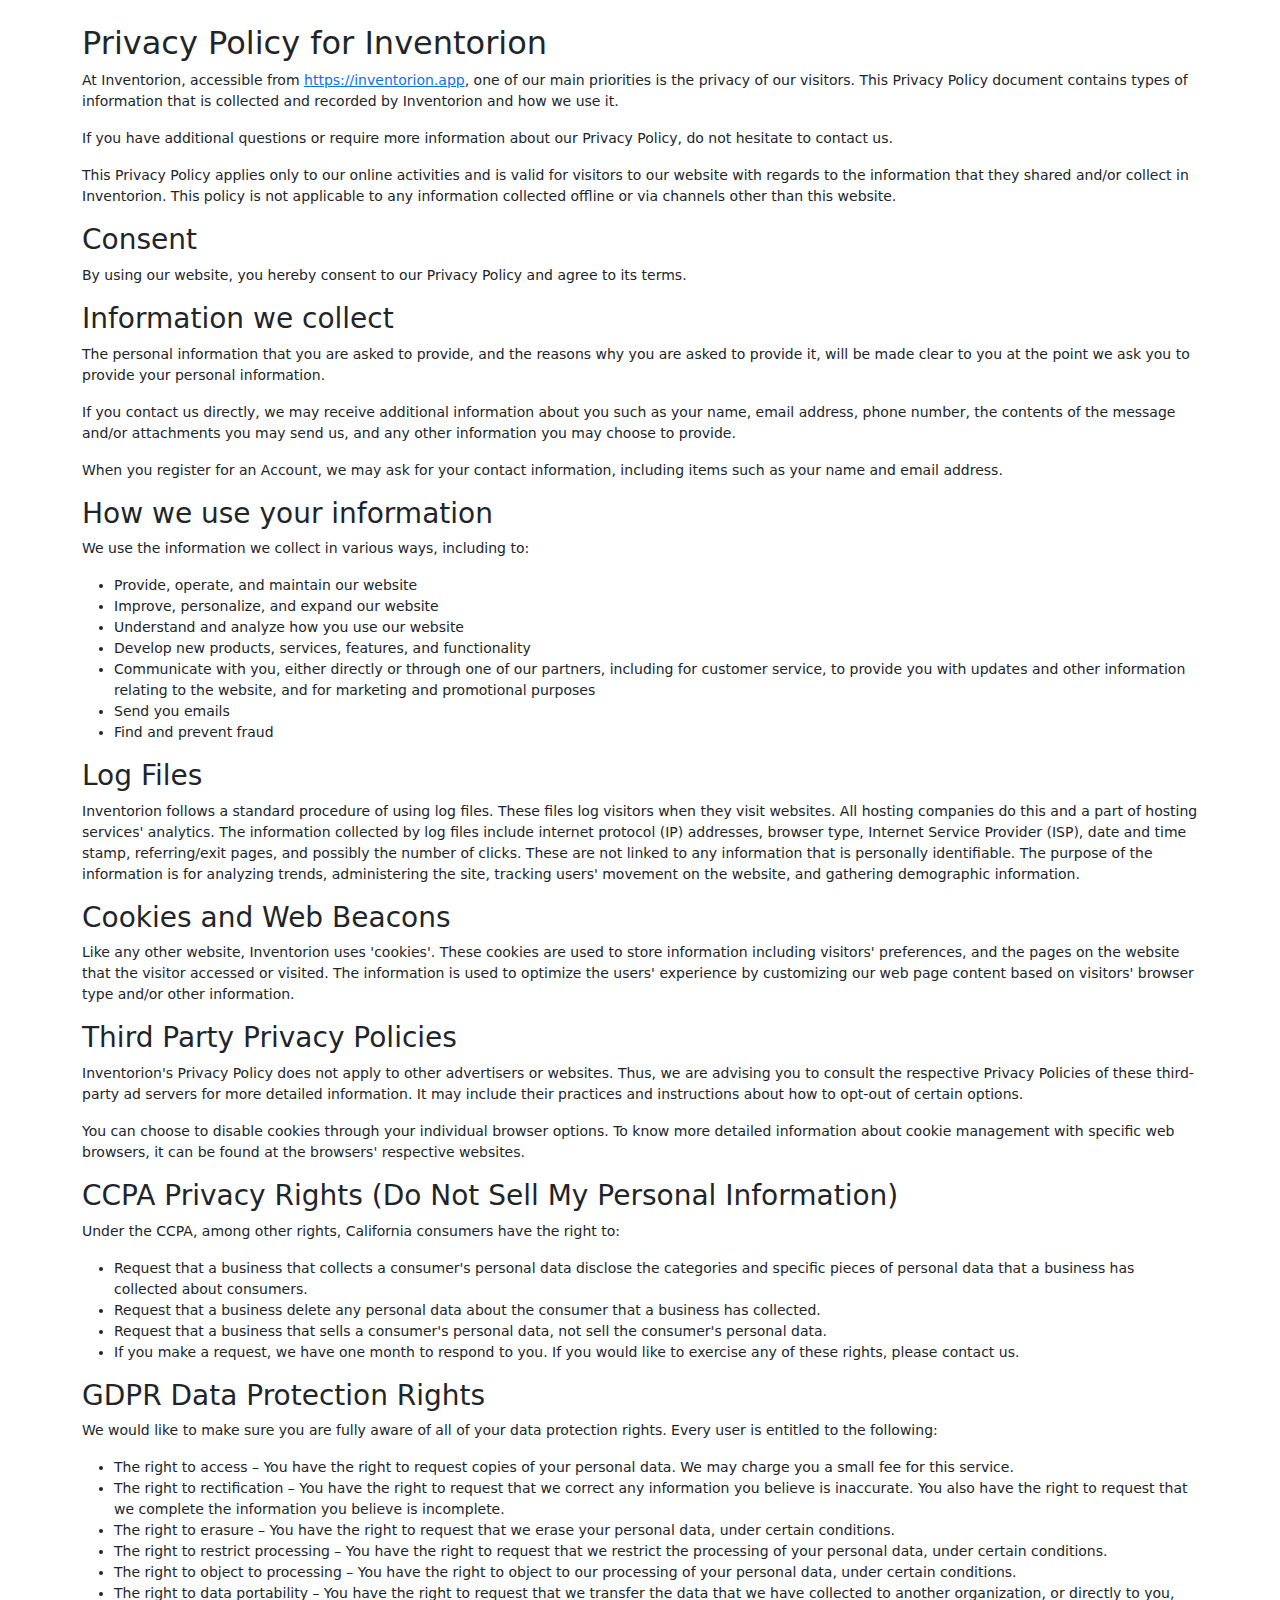
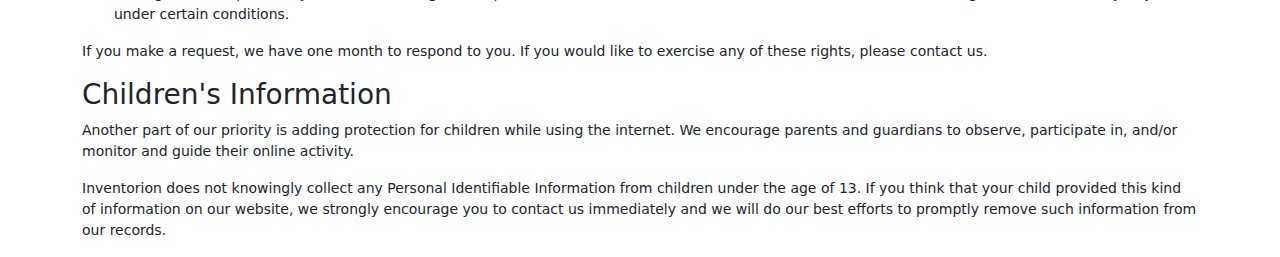
<file: privacy-policy.html>
<!doctype html>
<html lang="en" class="h-100">
<head>
	<meta charset="utf-8">
	<meta name="viewport" content="width=device-width, initial-scale=1">
	<meta name="description" content="">
	<meta name="author" content="Stephanie Cervi Design">
	<meta name="theme-color" content="#712cf9">
	
	<title>Privacy Policy || Inventorion</title>

	<!-- CSS -->
	<link href="/bootstrap/css/bootstrap.min.css" rel="stylesheet">
	<link href="/css/dashboard.css" rel="stylesheet">
	<link href="/css/style.css" rel="stylesheet">

	<!-- Favicons -->
	<link rel="apple-touch-icon" href="/assets/favicon/apple-touch-icon.png" sizes="180x180">
	<link rel="icon" href="/assets/favicon/favicon-32x32.png" sizes="32x32" type="image/png">
	<link rel="icon" href="/assets/favicon/favicon-16x16.png" sizes="16x16" type="image/png">
	<link rel="mask-icon" href="/assets/favicon/android-chrome-512x512-maskable.png" color="#ffffff">
	<link rel="icon" href="/assets/favicon/favicon.ico">
	<link rel="manifest" href="/manifest.json">
	
	<!-- Google tag (gtag.js) -->
	<script async src="https://www.googletagmanager.com/gtag/js?id=G-MTQ4LJKBZ9"></script>
	<script>
		window.dataLayer = window.dataLayer || [];
		function gtag(){dataLayer.push(arguments);}
		gtag('js', new Date());

		gtag('config', 'G-MTQ4LJKBZ9');
	</script>
	
<body class="d-flex flex-column h-100 dark-mode">

<header id="header"></header>

<!-- Begin page content -->
<main class="flex-shrink-0 pt-4">
	
	<div class="container">
		
		<h2>Privacy Policy for Inventorion</h2>

		<p>At Inventorion, accessible from <a href="https://inventorion.app">https://inventorion.app</a>, one of our main priorities is the privacy of our visitors. This Privacy Policy document contains types of information that is collected and recorded by Inventorion and how we use it.</p>

		<p>If you have additional questions or require more information about our Privacy Policy, do not hesitate to contact us.</p>

		<p>This Privacy Policy applies only to our online activities and is valid for visitors to our website with regards to the information that they shared and/or collect in Inventorion. This policy is not applicable to any information collected offline or via channels other than this website.</p>

		<h3>Consent</h3>

		<p>By using our website, you hereby consent to our Privacy Policy and agree to its terms.</p>

		<h3>Information we collect</h3>

		<p>The personal information that you are asked to provide, and the reasons why you are asked to provide it, will be made clear to you at the point we ask you to provide your personal information.</p>
		
		<p>If you contact us directly, we may receive additional information about you such as your name, email address, phone number, the contents of the message and/or attachments you may send us, and any other information you may choose to provide.</p>
		
		<p>When you register for an Account, we may ask for your contact information, including items such as your name and email address.</p>

		<h3>How we use your information</h3>

		<p>We use the information we collect in various ways, including to:</p>

		<ul>
			<li>Provide, operate, and maintain our website</li>
			<li>Improve, personalize, and expand our website</li>
			<li>Understand and analyze how you use our website</li>
			<li>Develop new products, services, features, and functionality</li>
			<li>Communicate with you, either directly or through one of our partners, including for customer service, to provide you with updates and other information relating to the website, and for marketing and promotional purposes</li>
			<li>Send you emails</li>
			<li>Find and prevent fraud</li>
		</ul>

		<h3>Log Files</h3>

		<p>Inventorion follows a standard procedure of using log files. These files log visitors when they visit websites. All hosting companies do this and a part of hosting services' analytics. The information collected by log files include internet protocol (IP) addresses, browser type, Internet Service Provider (ISP), date and time stamp, referring/exit pages, and possibly the number of clicks. These are not linked to any information that is personally identifiable. The purpose of the information is for analyzing trends, administering the site, tracking users' movement on the website, and gathering demographic information.</p>

		<h3>Cookies and Web Beacons</h3>

		<p>Like any other website, Inventorion uses 'cookies'. These cookies are used to store information including visitors' preferences, and the pages on the website that the visitor accessed or visited. The information is used to optimize the users' experience by customizing our web page content based on visitors' browser type and/or other information.</p>

		<h3>Third Party Privacy Policies</h3>

		<p>Inventorion's Privacy Policy does not apply to other advertisers or websites. Thus, we are advising you to consult the respective Privacy Policies of these third-party ad servers for more detailed information. It may include their practices and instructions about how to opt-out of certain options. </p>

		<p>You can choose to disable cookies through your individual browser options. To know more detailed information about cookie management with specific web browsers, it can be found at the browsers' respective websites.</p>

		<h3>CCPA Privacy Rights (Do Not Sell My Personal Information)</h3>

		<p>Under the CCPA, among other rights, California consumers have the right to:</p>
		
		<ul>
			<li>Request that a business that collects a consumer's personal data disclose the categories and specific pieces of personal data that a business has collected about consumers.</li>
			<li>Request that a business delete any personal data about the consumer that a business has collected.</li>
			<li>Request that a business that sells a consumer's personal data, not sell the consumer's personal data.</li>
			<li>If you make a request, we have one month to respond to you. If you would like to exercise any of these rights, please contact us.</li>
		</ul>

		<h3>GDPR Data Protection Rights</h3>

		<p>We would like to make sure you are fully aware of all of your data protection rights. Every user is entitled to the following:</p>
		
		<ul>
			<li>The right to access – You have the right to request copies of your personal data. We may charge you a small fee for this service.</li>
			<li>The right to rectification – You have the right to request that we correct any information you believe is inaccurate. You also have the right to request that we complete the information you believe is incomplete.</li>
			<li>The right to erasure – You have the right to request that we erase your personal data, under certain conditions.</li>
			<li>The right to restrict processing – You have the right to request that we restrict the processing of your personal data, under certain conditions.</li>
			<li>The right to object to processing – You have the right to object to our processing of your personal data, under certain conditions.</li>
			<li>The right to data portability – You have the right to request that we transfer the data that we have collected to another organization, or directly to you, under certain conditions.</li>
		</ul>
			
		<p>If you make a request, we have one month to respond to you. If you would like to exercise any of these rights, please contact us.</p>

		<h3>Children's Information</h3>

		<p>Another part of our priority is adding protection for children while using the internet. We encourage parents and guardians to observe, participate in, and/or monitor and guide their online activity.</p>

		<p>Inventorion does not knowingly collect any Personal Identifiable Information from children under the age of 13. If you think that your child provided this kind of information on our website, we strongly encourage you to contact us immediately and we will do our best efforts to promptly remove such information from our records.</p>
		
	</div>
	
</main>

<script src="./bootstrap/js/bootstrap.bundle.min.js"></script>

</body>
</html>
</file>
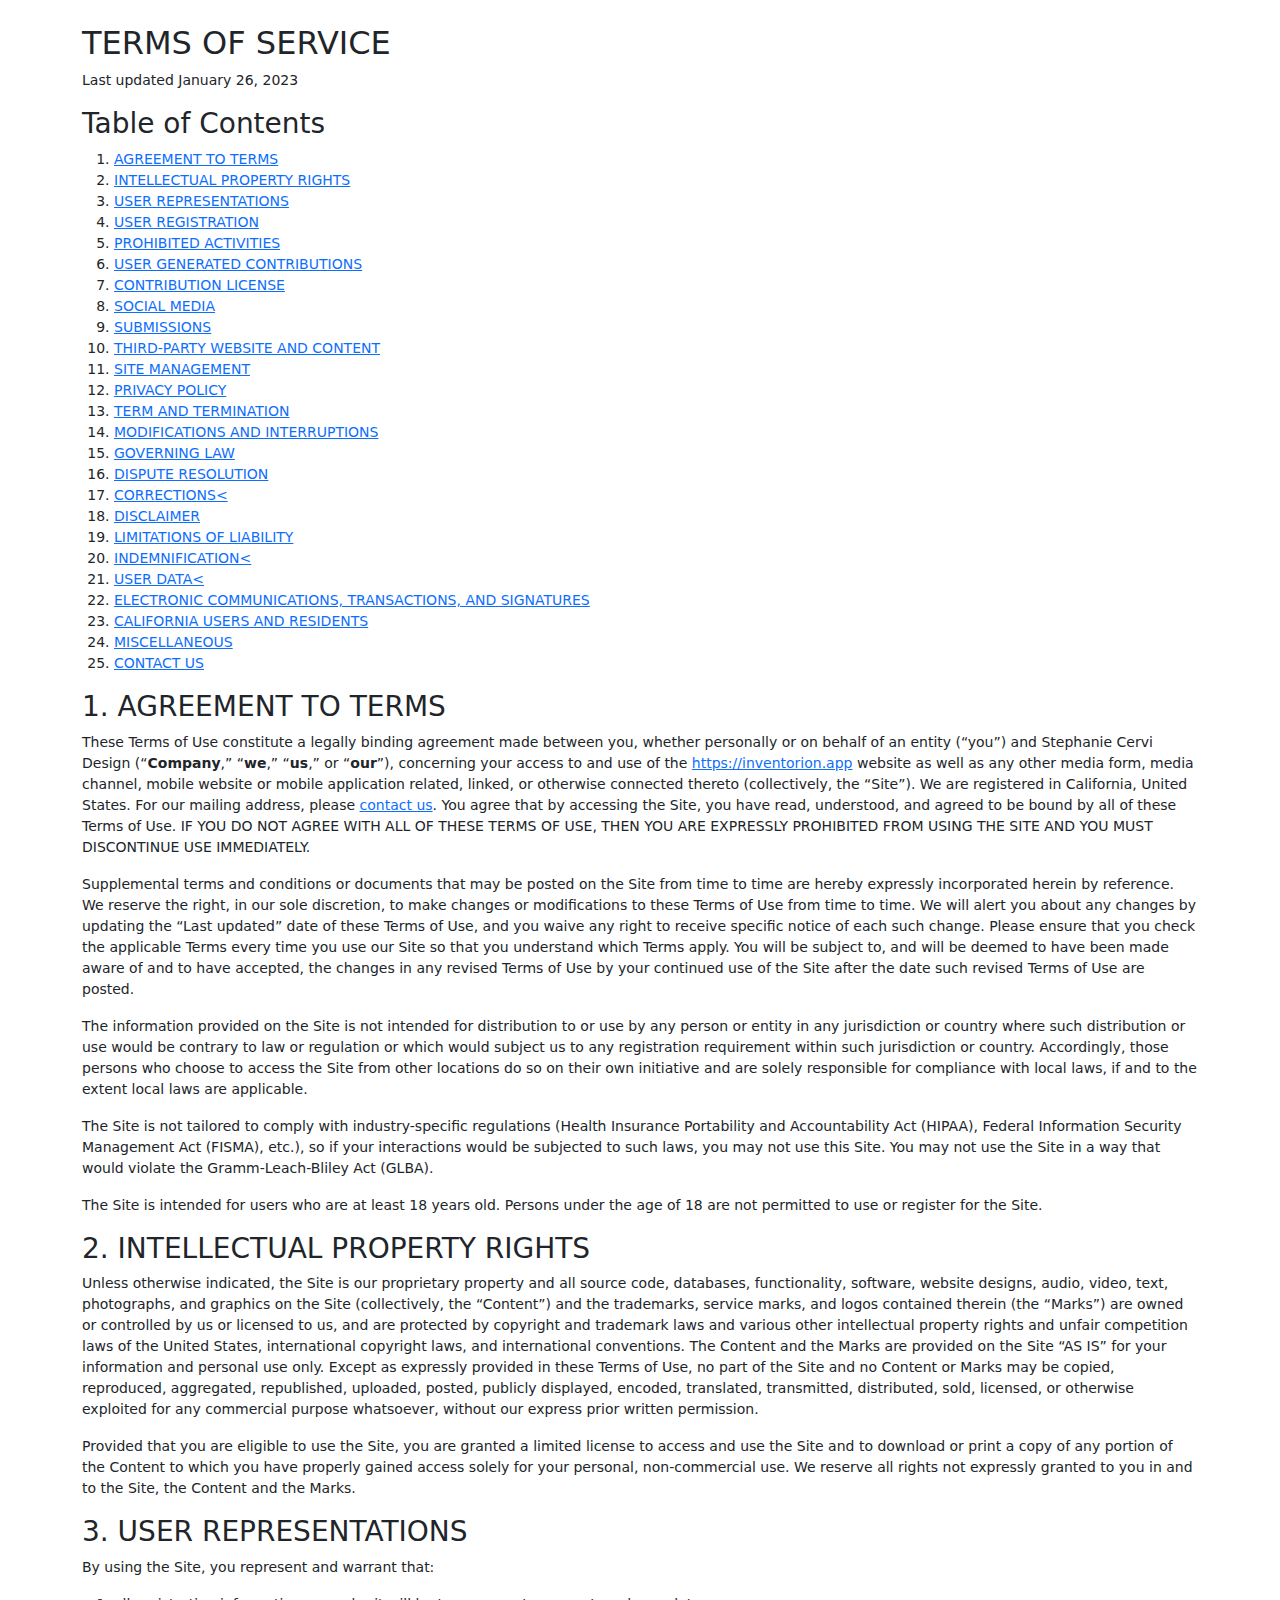
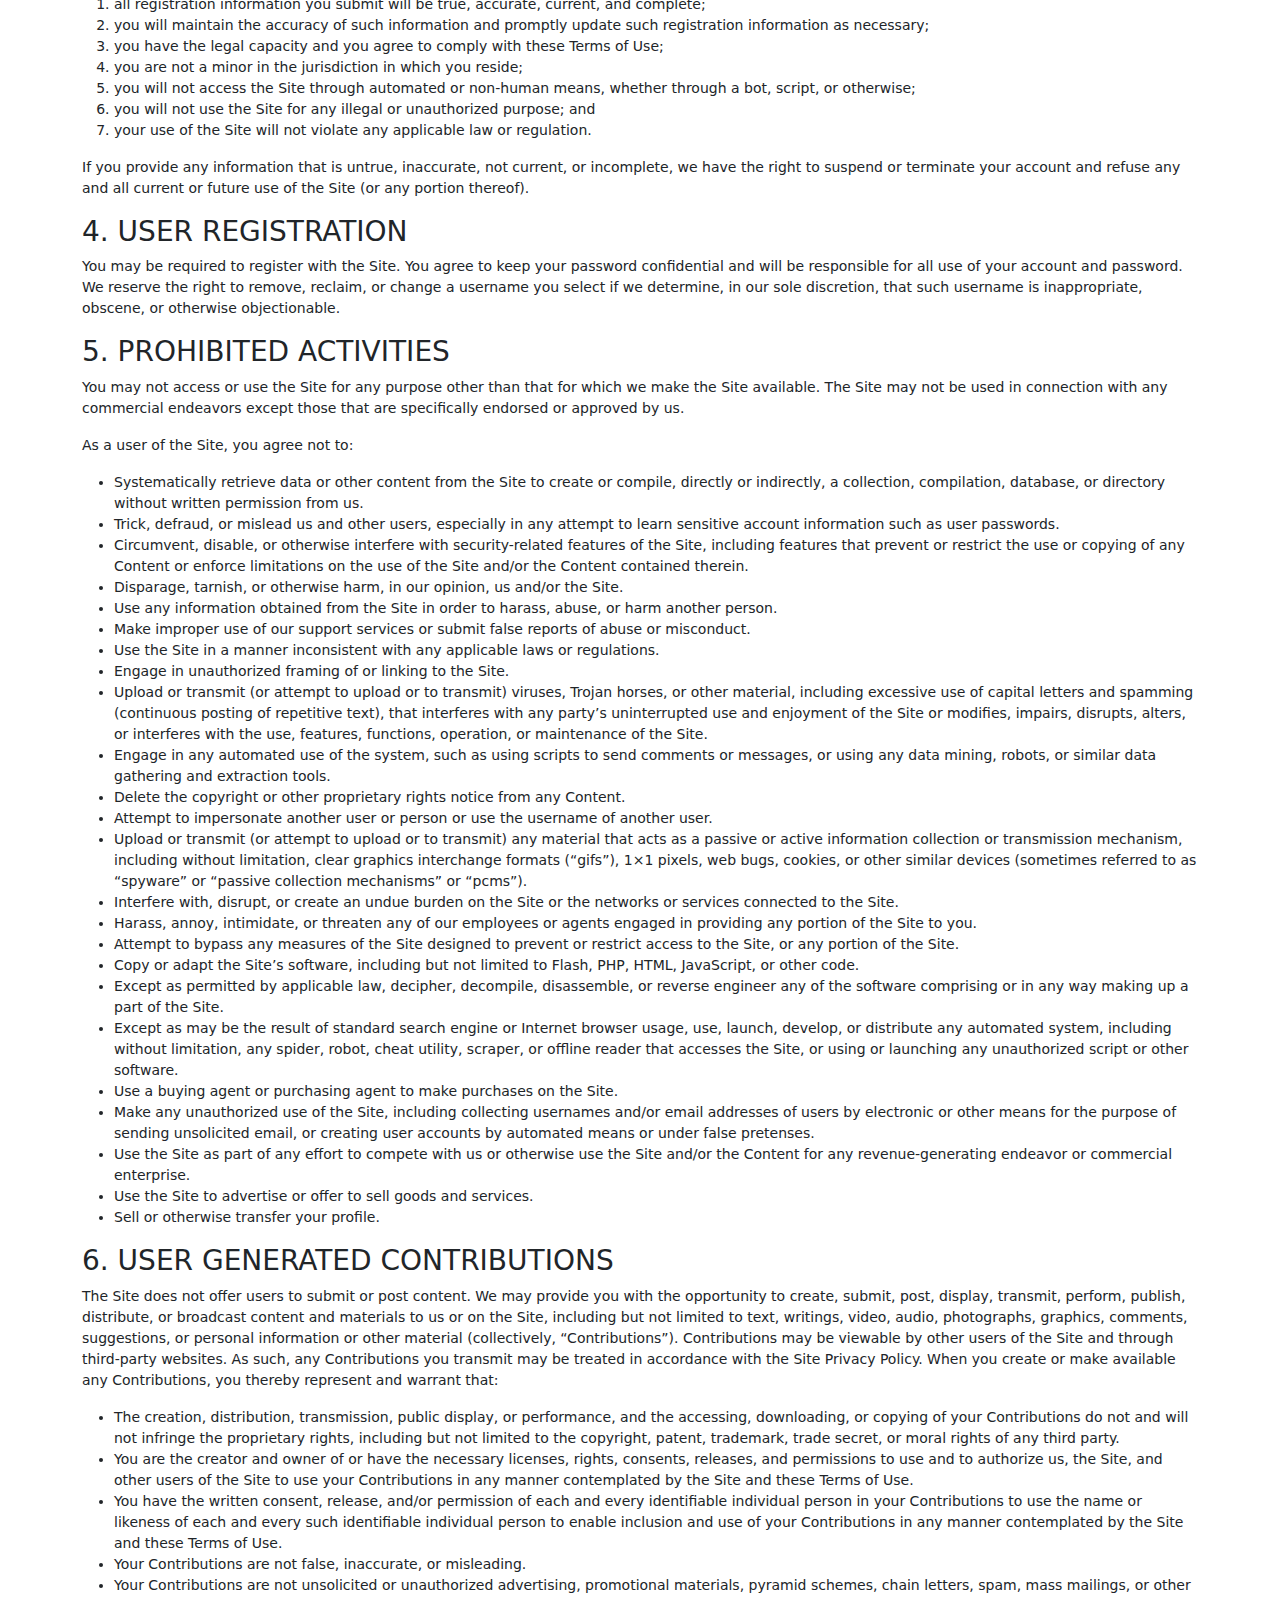
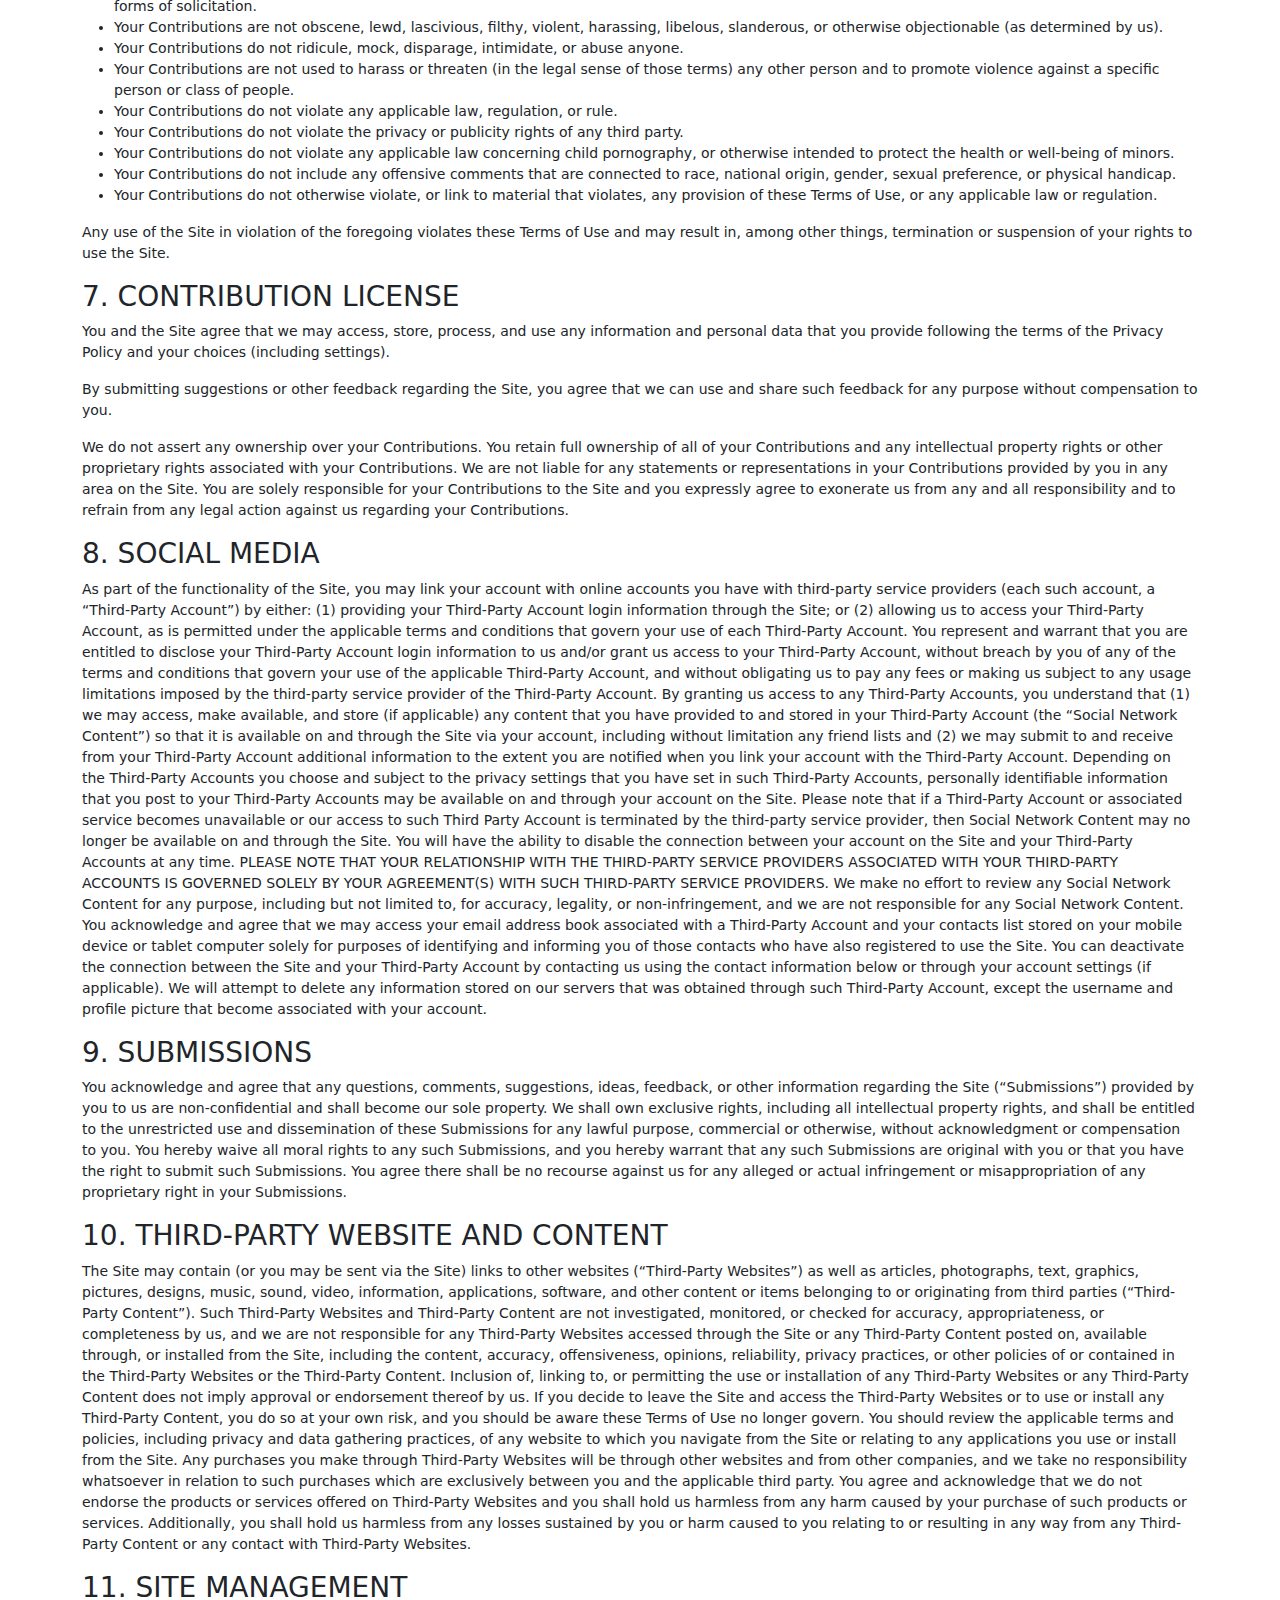
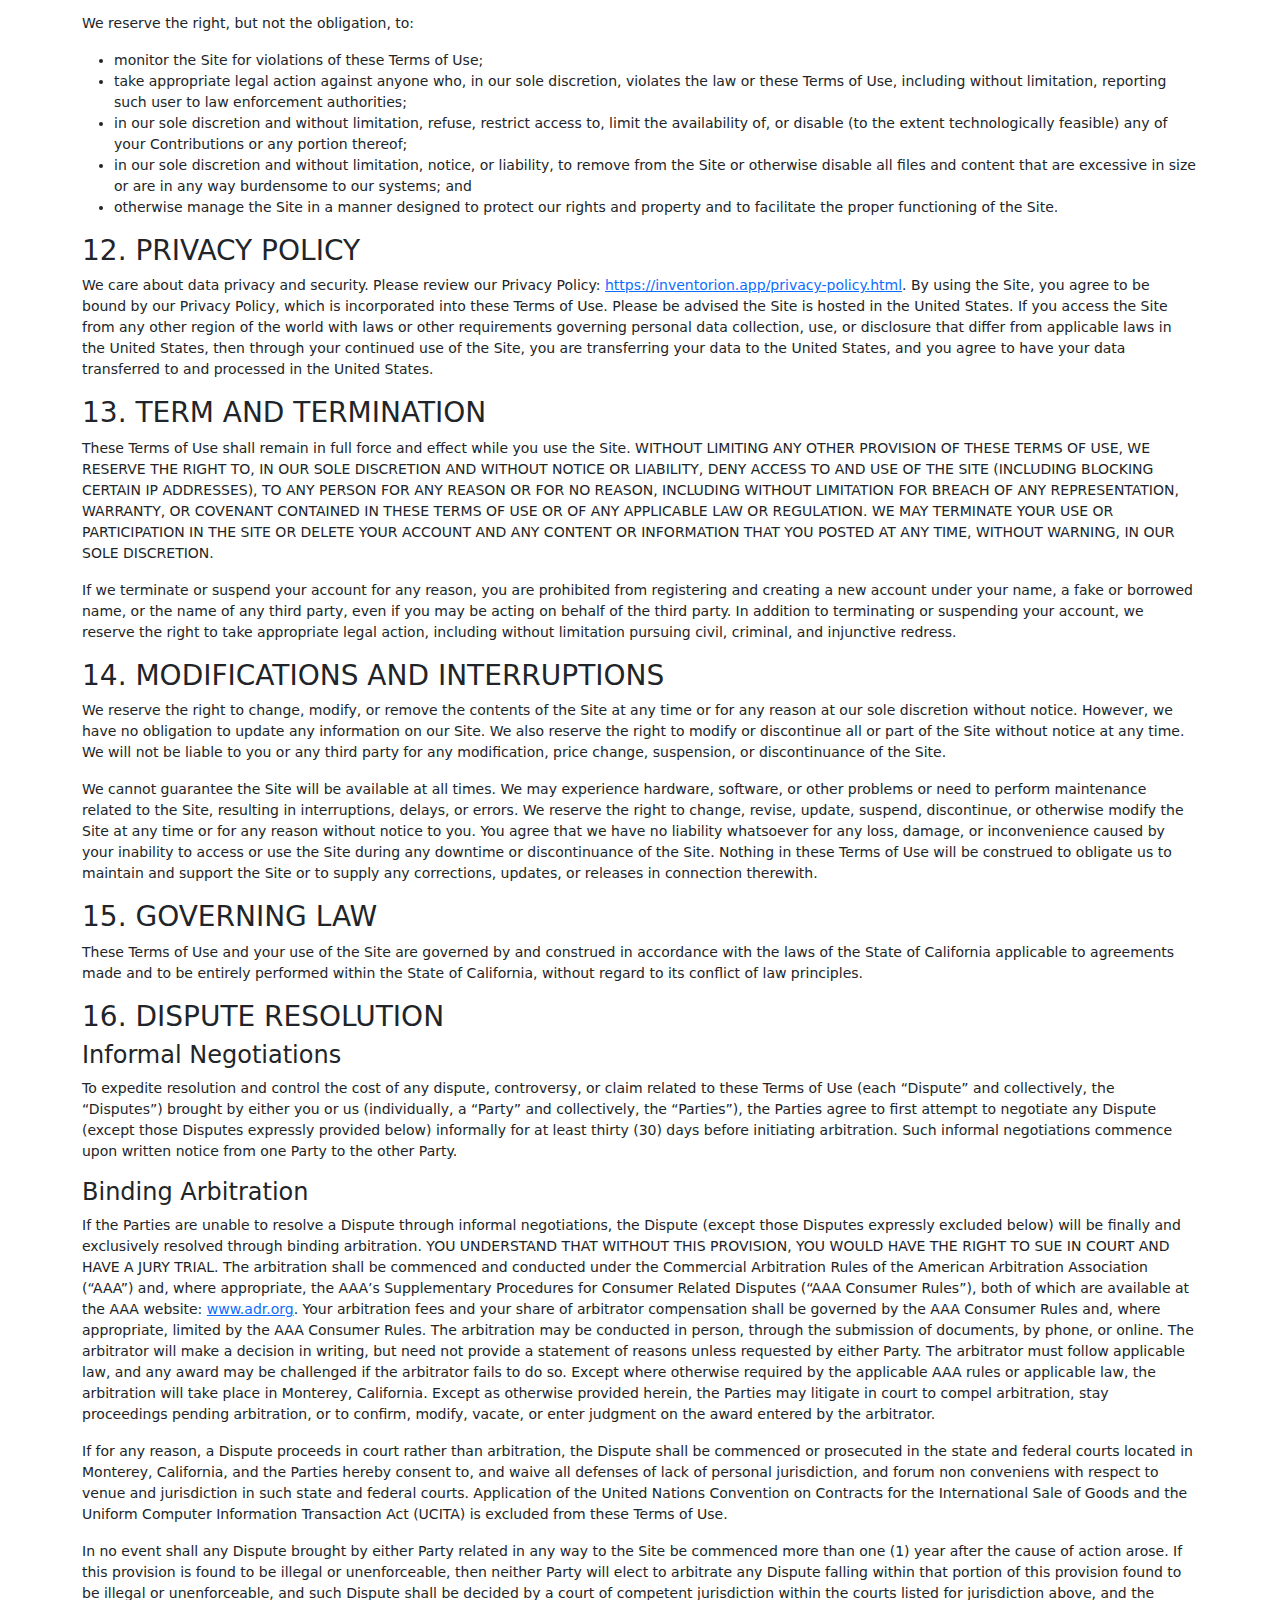
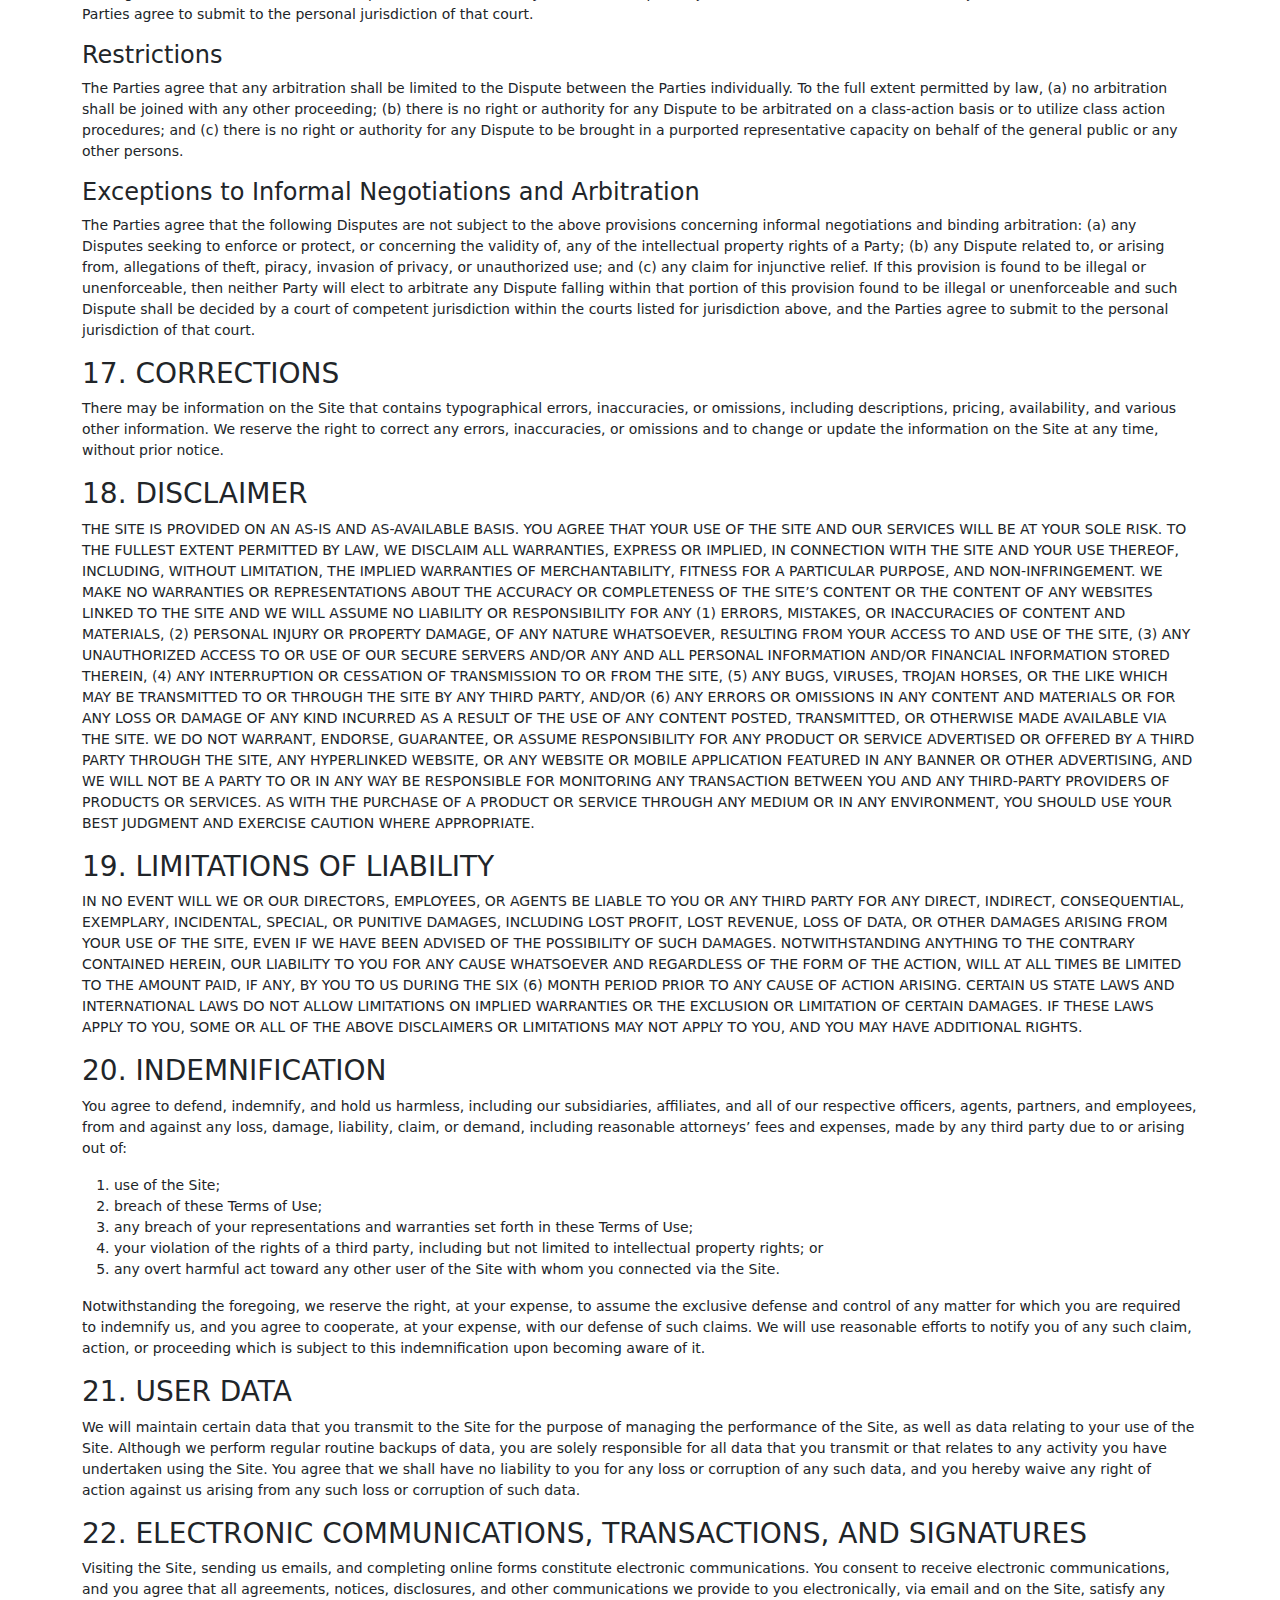
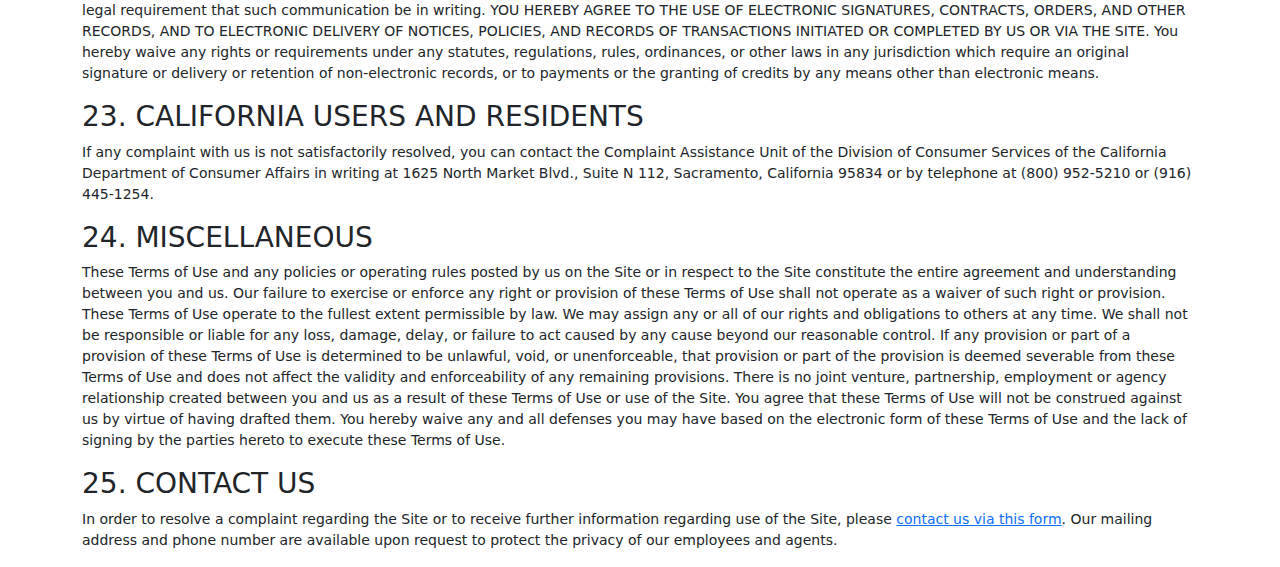
<file: terms-of-service.html>
<!doctype html>
<html lang="en" class="h-100">
<head>
	<meta charset="utf-8">
	<meta name="viewport" content="width=device-width, initial-scale=1">
	<meta name="description" content="">
	<meta name="author" content="Stephanie Cervi Design">
	<meta name="theme-color" content="#712cf9">
	
	<title>Terms of Service || Inventorion</title>

	<!-- CSS -->
	<link href="/bootstrap/css/bootstrap.min.css" rel="stylesheet">
	<link href="/css/dashboard.css" rel="stylesheet">
	<link href="/css/style.css" rel="stylesheet">

	<!-- Favicons -->
	<link rel="apple-touch-icon" href="/assets/favicon/apple-touch-icon.png" sizes="180x180">
	<link rel="icon" href="/assets/favicon/favicon-32x32.png" sizes="32x32" type="image/png">
	<link rel="icon" href="/assets/favicon/favicon-16x16.png" sizes="16x16" type="image/png">
	<link rel="mask-icon" href="/assets/favicon/android-chrome-512x512-maskable.png" color="#ffffff">
	<link rel="icon" href="/assets/favicon/favicon.ico">
	<link rel="manifest" href="/manifest.json">
	
	<!-- Google tag (gtag.js) -->
	<script async src="https://www.googletagmanager.com/gtag/js?id=G-MTQ4LJKBZ9"></script>
	<script>
		window.dataLayer = window.dataLayer || [];
		function gtag(){dataLayer.push(arguments);}
		gtag('js', new Date());

		gtag('config', 'G-MTQ4LJKBZ9');
	</script>
</head>
	
<body class="d-flex flex-column h-100">

<!-- Begin page content -->
<main class="flex-shrink-0 pt-4">
	
	<div class="container">

		<h2>TERMS OF SERVICE</h2>
		<p>Last updated January 26, 2023</p>

		<h3>Table of Contents</h3>

		<ol>
			<li><a href="#agreement">AGREEMENT TO TERMS</a></li>
			<li><a href="#ip">INTELLECTUAL PROPERTY RIGHTS</a></li>
			<li><a href="#userreps">USER REPRESENTATIONS</a></li>
			<li><a href="#userreg">USER REGISTRATION</a></li>
			<li><a href="#prohibited">PROHIBITED ACTIVITIES</a></li>
			<li><a href="#ugc">USER GENERATED CONTRIBUTIONS</a></li>
			<li><a href="#license">CONTRIBUTION LICENSE</a></li>
			<li><a href="#socialmedia">SOCIAL MEDIA</a></li>
			<li><a href="#submissions">SUBMISSIONS</a></li>
			<li><a href="#thirdparty">THIRD-PARTY WEBSITE AND CONTENT</a></li>
			<li><a href="#sitemanage">SITE MANAGEMENT</a></li>
			<li><a href="#privacypolicy1">PRIVACY POLICY</a></li>
			<li><a href="#terms">TERM AND TERMINATION</a></li>
			<li><a href="#modifications">MODIFICATIONS AND INTERRUPTIONS</a></li>
			<li><a href="#law">GOVERNING LAW</a></li>
			<li><a href="#disputes">DISPUTE RESOLUTION</a></li>
			<li><a href="#corrections">CORRECTIONS<</a></li>
			<li><a href="#disclaimer">DISCLAIMER</a></li>
			<li><a href="#liability">LIMITATIONS OF LIABILITY</a></li>
			<li><a href="#indemnification">INDEMNIFICATION<</a></li>
			<li><a href="#userdata">USER DATA<</a></li>
			<li><a href="#electronic">ELECTRONIC COMMUNICATIONS, TRANSACTIONS, AND SIGNATURES</a></li>
			<li><a href="#california">CALIFORNIA USERS AND RESIDENTS</a></li>
			<li><a href="#misc">MISCELLANEOUS</a></li>
			<li><a href="#contact">CONTACT US</a></li>
		</ol>

		<h3 id="agreement">1. AGREEMENT TO TERMS</h3>

		<p>These Terms of Use constitute a legally binding agreement made between you, whether personally or on behalf of an entity (&ldquo;you&rdquo;) and Stephanie Cervi Design (&ldquo;<strong>Company</strong>,&rdquo; &ldquo;<strong>we</strong>,&rdquo; &ldquo;<strong>us</strong>,&rdquo; or &ldquo;<strong>our</strong>&rdquo;), concerning your access to and use of the <a href="https://inventorion.app">https://inventorion.app</a> website as well as any other media form, media channel, mobile website or mobile application related, linked, or otherwise connected thereto (collectively, the &ldquo;Site&rdquo;). We are registered in California, United States. For our mailing address, please <a href="https://docs.google.com/forms/d/e/1FAIpQLSfOABKODd0MfbwgeY50aU9bJjPPdPBilUibSKzIqYo72zcH6g/viewform?usp=sf_link">contact us</a>. You agree that by accessing the Site, you have read, understood, and agreed to be bound by all of these Terms of Use. IF YOU DO NOT AGREE WITH ALL OF THESE TERMS OF USE, THEN YOU ARE EXPRESSLY PROHIBITED FROM USING THE SITE AND YOU MUST DISCONTINUE USE IMMEDIATELY.</p>

		<p>Supplemental terms and conditions or documents that may be posted on the Site from time to time are hereby expressly incorporated herein by reference. We reserve the right, in our sole discretion, to make changes or modifications to these Terms of Use from time to time. We will alert you about any changes by updating the &ldquo;Last updated&rdquo; date of these Terms of Use, and you waive any right to receive specific notice of each such change. Please ensure that you check the applicable Terms every time you use our Site so that you understand which Terms apply. You will be subject to, and will be deemed to have been made aware of and to have accepted, the changes in any revised Terms of Use by your continued use of the Site after the date such revised Terms of Use are posted.</p>

		<p>The information provided on the Site is not intended for distribution to or use by any person or entity in any jurisdiction or country where such distribution or use would be contrary to law or regulation or which would subject us to any registration requirement within such jurisdiction or country. Accordingly, those persons who choose to access the Site from other locations do so on their own initiative and are solely responsible for compliance with local laws, if and to the extent local laws are applicable.</p>

		<p>The Site is not tailored to comply with industry-specific regulations (Health Insurance Portability and Accountability Act (HIPAA), Federal Information Security Management Act (FISMA), etc.), so if your interactions would be subjected to such laws, you may not use this Site. You may not use the Site in a way that would violate the Gramm-Leach-Bliley Act (GLBA).</p>

		<p>The Site is intended for users who are at least 18 years old. Persons under the age of 18 are not permitted to use or register for the Site.</p>

		<h3 id="ip">2. INTELLECTUAL PROPERTY RIGHTS</h3>

		<p>Unless otherwise indicated, the Site is our proprietary property and all source code, databases, functionality, software, website designs, audio, video, text, photographs, and graphics on the Site (collectively, the &ldquo;Content&rdquo;) and the trademarks, service marks, and logos contained therein (the &ldquo;Marks&rdquo;) are owned or controlled by us or licensed to us, and are protected by copyright and trademark laws and various other intellectual property rights and unfair competition laws of the United States, international copyright laws, and international conventions. The Content and the Marks are provided on the Site &ldquo;AS IS&rdquo; for your information and personal use only. Except as expressly provided in these Terms of Use, no part of the Site and no Content or Marks may be copied, reproduced, aggregated, republished, uploaded, posted, publicly displayed, encoded, translated, transmitted, distributed, sold, licensed, or otherwise exploited for any commercial purpose whatsoever, without our express prior written permission.</p>

		<p>Provided that you are eligible to use the Site, you are granted a limited license to access and use the Site and to download or print a copy of any portion of the Content to which you have properly gained access solely for your personal, non-commercial use. We reserve all rights not expressly granted to you in and to the Site, the Content and the Marks.</p>

		<h3 id="userreps">3. USER REPRESENTATIONS</h3>

		<p>By using the Site, you represent and warrant that:</p>
		<ol>
			<li>all registration information you submit will be true, accurate, current, and complete;</li>
			<li>you will maintain the accuracy of such information and promptly update such registration information as necessary;</li>
			<li>you have the legal capacity and you agree to comply with these Terms of Use;</li>
			<li>you are not a minor in the jurisdiction in which you reside;</li>
			<li>you will not access the Site through automated or non-human means, whether through a bot, script, or otherwise;</li>
			<li>you will not use the Site for any illegal or unauthorized purpose; and</li>
			<li>your use of the Site will not violate any applicable law or regulation.</li>
		</ol>

		<p>If you provide any information that is untrue, inaccurate, not current, or incomplete, we have the right to suspend or terminate your account and refuse any and all current or future use of the Site (or any portion thereof).</p>

		<h3 id="userreg">4. USER REGISTRATION</h3>

		<p>You may be required to register with the Site. You agree to keep your password confidential and will be responsible for all use of your account and password. We reserve the right to remove, reclaim, or change a username you select if we determine, in our sole discretion, that such username is inappropriate, obscene, or otherwise objectionable.</p>

		<h3 id="prohibited">5. PROHIBITED ACTIVITIES</h3>

		<p>You may not access or use the Site for any purpose other than that for which we make the Site available. The Site may not be used in connection with any commercial endeavors except those that are specifically endorsed or approved by us.</p>

		<p>As a user of the Site, you agree not to:</p>

		<ul>
			<li>Systematically retrieve data or other content from the Site to create or compile, directly or indirectly, a collection, compilation, database, or directory without written permission from us.</li>
			<li>Trick, defraud, or mislead us and other users, especially in any attempt to learn sensitive account information such as user passwords.</li>
			<li>Circumvent, disable, or otherwise interfere with security-related features of the Site, including features that prevent or restrict the use or copying of any Content or enforce limitations on the use of the Site and/or the Content contained therein.</li>
			<li>Disparage, tarnish, or otherwise harm, in our opinion, us and/or the Site.</li>
			<li>Use any information obtained from the Site in order to harass, abuse, or harm another person.</li>
			<li>Make improper use of our support services or submit false reports of abuse or misconduct.</li>
			<li>Use the Site in a manner inconsistent with any applicable laws or regulations.</li>
			<li>Engage in unauthorized framing of or linking to the Site.</li>
			<li>Upload or transmit (or attempt to upload or to transmit) viruses, Trojan horses, or other material, including excessive use of capital letters and spamming (continuous posting of repetitive text), that interferes with any party&rsquo;s uninterrupted use and enjoyment of the Site or modifies, impairs, disrupts, alters, or interferes with the use, features, functions, operation, or maintenance of the Site.</li>
			<li>Engage in any automated use of the system, such as using scripts to send comments or messages, or using any data mining, robots, or similar data gathering and extraction tools.</li>
			<li>Delete the copyright or other proprietary rights notice from any Content.</li>
			<li>Attempt to impersonate another user or person or use the username of another user.</li>
			<li>Upload or transmit (or attempt to upload or to transmit) any material that acts as a passive or active information collection or transmission mechanism, including without limitation, clear graphics interchange formats (&ldquo;gifs&rdquo;), 1×1 pixels, web bugs, cookies, or other similar devices (sometimes referred to as &ldquo;spyware&rdquo; or &ldquo;passive collection mechanisms&rdquo; or &ldquo;pcms&rdquo;).</li>
			<li>Interfere with, disrupt, or create an undue burden on the Site or the networks or services connected to the Site.</li>
			<li>Harass, annoy, intimidate, or threaten any of our employees or agents engaged in providing any portion of the Site to you.</li>
			<li>Attempt to bypass any measures of the Site designed to prevent or restrict access to the Site, or any portion of the Site.</li>
			<li>Copy or adapt the Site&rsquo;s software, including but not limited to Flash, PHP, HTML, JavaScript, or other code.</li>
			<li>Except as permitted by applicable law, decipher, decompile, disassemble, or reverse engineer any of the software comprising or in any way making up a part of the Site.</li>
			<li>Except as may be the result of standard search engine or Internet browser usage, use, launch, develop, or distribute any automated system, including without limitation, any spider, robot, cheat utility, scraper, or offline reader that accesses the Site, or using or launching any unauthorized script or other software.</li>
			<li>Use a buying agent or purchasing agent to make purchases on the Site.</li>
			<li>Make any unauthorized use of the Site, including collecting usernames and/or email addresses of users by electronic or other means for the purpose of sending unsolicited email, or creating user accounts by automated means or under false pretenses.</li>
			<li>Use the Site as part of any effort to compete with us or otherwise use the Site and/or the Content for any revenue-generating endeavor or commercial enterprise.</li>
			<li>Use the Site to advertise or offer to sell goods and services.</li>
			<li>Sell or otherwise transfer your profile.</li>
		</ul>

		<h3 id="ugc">6. USER GENERATED CONTRIBUTIONS</h3>

		<p>The Site does not offer users to submit or post content. We may provide you with the opportunity to create, submit, post, display, transmit, perform, publish, distribute, or broadcast content and materials to us or on the Site, including but not limited to text, writings, video, audio, photographs, graphics, comments, suggestions, or personal information or other material (collectively, &ldquo;Contributions&rdquo;). Contributions may be viewable by other users of the Site and through third-party websites. As such, any Contributions you transmit may be treated in accordance with the Site Privacy Policy. When you create or make available any Contributions, you thereby represent and warrant that:</p>

		<ul>
			<li>The creation, distribution, transmission, public display, or performance, and the accessing, downloading, or copying of your Contributions do not and will not infringe the proprietary rights, including but not limited to the copyright, patent, trademark, trade secret, or moral rights of any third party.</li>
			<li>You are the creator and owner of or have the necessary licenses, rights, consents, releases, and permissions to use and to authorize us, the Site, and other users of the Site to use your Contributions in any manner contemplated by the Site and these Terms of Use.</li>
			<li>You have the written consent, release, and/or permission of each and every identifiable individual person in your Contributions to use the name or likeness of each and every such identifiable individual person to enable inclusion and use of your Contributions in any manner contemplated by the Site and these Terms of Use.</li>
			<li>Your Contributions are not false, inaccurate, or misleading.</li>
			<li>Your Contributions are not unsolicited or unauthorized advertising, promotional materials, pyramid schemes, chain letters, spam, mass mailings, or other forms of solicitation.</li>
			<li>Your Contributions are not obscene, lewd, lascivious, filthy, violent, harassing, libelous, slanderous, or otherwise objectionable (as determined by us).</li>
			<li>Your Contributions do not ridicule, mock, disparage, intimidate, or abuse anyone.</li>
			<li>Your Contributions are not used to harass or threaten (in the legal sense of those terms) any other person and to promote violence against a specific person or class of people.</li>
			<li>Your Contributions do not violate any applicable law, regulation, or rule.</li>
			<li>Your Contributions do not violate the privacy or publicity rights of any third party.</li>
			<li>Your Contributions do not violate any applicable law concerning child pornography, or otherwise intended to protect the health or well-being of minors.</li>
			<li>Your Contributions do not include any offensive comments that are connected to race, national origin, gender, sexual preference, or physical handicap.</li>
			<li>Your Contributions do not otherwise violate, or link to material that violates, any provision of these Terms of Use, or any applicable law or regulation.</li>
		</ul>

		<p>Any use of the Site in violation of the foregoing violates these Terms of Use and may result in, among other things, termination or suspension of your rights to use the Site.</p>

		<h3 id="license">7. CONTRIBUTION LICENSE</h3>

		<p>You and the Site agree that we may access, store, process, and use any information and personal data that you provide following the terms of the Privacy Policy and your choices (including settings).</p>

		<p>By submitting suggestions or other feedback regarding the Site, you agree that we can use and share such feedback for any purpose without compensation to you.</p>

		<p>We do not assert any ownership over your Contributions. You retain full ownership of all of your Contributions and any intellectual property rights or other proprietary rights associated with your Contributions. We are not liable for any statements or representations in your Contributions provided by you in any area on the Site. You are solely responsible for your Contributions to the Site and you expressly agree to exonerate us from any and all responsibility and to refrain from any legal action against us regarding your Contributions.</p>

		<h3 id="socialmedia">8. SOCIAL MEDIA</h3>

		<p>As part of the functionality of the Site, you may link your account with online accounts you have with third-party service providers (each such account, a &ldquo;Third-Party Account&rdquo;) by either: (1) providing your Third-Party Account login information through the Site; or (2) allowing us to access your Third-Party Account, as is permitted under the applicable terms and conditions that govern your use of each Third-Party Account. You represent and warrant that you are entitled to disclose your Third-Party Account login information to us and/or grant us access to your Third-Party Account, without breach by you of any of the terms and conditions that govern your use of the applicable Third-Party Account, and without obligating us to pay any fees or making us subject to any usage limitations imposed by the third-party service provider of the Third-Party Account. By granting us access to any Third-Party Accounts, you understand that (1) we may access, make available, and store (if applicable) any content that you have provided to and stored in your Third-Party Account (the &ldquo;Social Network Content&rdquo;) so that it is available on and through the Site via your account, including without limitation any friend lists and (2) we may submit to and receive from your Third-Party Account additional information to the extent you are notified when you link your account with the Third-Party Account. Depending on the Third-Party Accounts you choose and subject to the privacy settings that you have set in such Third-Party Accounts, personally identifiable information that you post to your Third-Party Accounts may be available on and through your account on the Site. Please note that if a Third-Party Account or associated service becomes unavailable or our access to such Third Party Account is terminated by the third-party service provider, then Social Network Content may no longer be available on and through the Site. You will have the ability to disable the connection between your account on the Site and your Third-Party Accounts at any time. PLEASE NOTE THAT YOUR RELATIONSHIP WITH THE THIRD-PARTY SERVICE PROVIDERS ASSOCIATED WITH YOUR THIRD-PARTY ACCOUNTS IS GOVERNED SOLELY BY YOUR AGREEMENT(S) WITH SUCH THIRD-PARTY SERVICE PROVIDERS. We make no effort to review any Social Network Content for any purpose, including but not limited to, for accuracy, legality, or non-infringement, and we are not responsible for any Social Network Content. You acknowledge and agree that we may access your email address book associated with a Third-Party Account and your contacts list stored on your mobile device or tablet computer solely for purposes of identifying and informing you of those contacts who have also registered to use the Site. You can deactivate the connection between the Site and your Third-Party Account by contacting us using the contact information below or through your account settings (if applicable). We will attempt to delete any information stored on our servers that was obtained through such Third-Party Account, except the username and profile picture that become associated with your account.</p>

		<h3 id="submissions">9. SUBMISSIONS</h3>

		<p>You acknowledge and agree that any questions, comments, suggestions, ideas, feedback, or other information regarding the Site (&ldquo;Submissions&rdquo;) provided by you to us are non-confidential and shall become our sole property. We shall own exclusive rights, including all intellectual property rights, and shall be entitled to the unrestricted use and dissemination of these Submissions for any lawful purpose, commercial or otherwise, without acknowledgment or compensation to you. You hereby waive all moral rights to any such Submissions, and you hereby warrant that any such Submissions are original with you or that you have the right to submit such Submissions. You agree there shall be no recourse against us for any alleged or actual infringement or misappropriation of any proprietary right in your Submissions.</p>

		<h3 id="thirdparty">10. THIRD-PARTY WEBSITE AND CONTENT</h3>

		<p>The Site may contain (or you may be sent via the Site) links to other websites (&ldquo;Third-Party Websites&rdquo;) as well as articles, photographs, text, graphics, pictures, designs, music, sound, video, information, applications, software, and other content or items belonging to or originating from third parties (&ldquo;Third-Party Content&rdquo;). Such Third-Party Websites and Third-Party Content are not investigated, monitored, or checked for accuracy, appropriateness, or completeness by us, and we are not responsible for any Third-Party Websites accessed through the Site or any Third-Party Content posted on, available through, or installed from the Site, including the content, accuracy, offensiveness, opinions, reliability, privacy practices, or other policies of or contained in the Third-Party Websites or the Third-Party Content. Inclusion of, linking to, or permitting the use or installation of any Third-Party Websites or any Third-Party Content does not imply approval or endorsement thereof by us. If you decide to leave the Site and access the Third-Party Websites or to use or install any Third-Party Content, you do so at your own risk, and you should be aware these Terms of Use no longer govern. You should review the applicable terms and policies, including privacy and data gathering practices, of any website to which you navigate from the Site or relating to any applications you use or install from the Site. Any purchases you make through Third-Party Websites will be through other websites and from other companies, and we take no responsibility whatsoever in relation to such purchases which are exclusively between you and the applicable third party. You agree and acknowledge that we do not endorse the products or services offered on Third-Party Websites and you shall hold us harmless from any harm caused by your purchase of such products or services. Additionally, you shall hold us harmless from any losses sustained by you or harm caused to you relating to or resulting in any way from any Third-Party Content or any contact with Third-Party Websites.</p>

		<h3 id="sitemanage">11. SITE MANAGEMENT</h3>

		<p>We reserve the right, but not the obligation, to:</p>

		<ul>
			<li>monitor the Site for violations of these Terms of Use;</li>
			<li>take appropriate legal action against anyone who, in our sole discretion, violates the law or these Terms of Use, including without limitation, reporting such user to law enforcement authorities;</li>
			<li>in our sole discretion and without limitation, refuse, restrict access to, limit the availability of, or disable (to the extent technologically feasible) any of your Contributions or any portion thereof;</li>
			<li>in our sole discretion and without limitation, notice, or liability, to remove from the Site or otherwise disable all files and content that are excessive in size or are in any way burdensome to our systems; and</li>
			<li>otherwise manage the Site in a manner designed to protect our rights and property and to facilitate the proper functioning of the Site.</li>
		</ul>

		<h3 id="privacypolicy1">12. PRIVACY POLICY</h3>

		<p>We care about data privacy and security. Please review our Privacy Policy: <a href="/privacy-policy.html">https://inventorion.app/privacy-policy.html</a>. By using the Site, you agree to be bound by our Privacy Policy, which is incorporated into these Terms of Use. Please be advised the Site is hosted in the United States. If you access the Site from any other region of the world with laws or other requirements governing personal data collection, use, or disclosure that differ from applicable laws in the United States, then through your continued use of the Site, you are transferring your data to the United States, and you agree to have your data transferred to and processed in the United States.</p>

		<h3 id="terms">13. TERM AND TERMINATION</h3>

		<p>These Terms of Use shall remain in full force and effect while you use the Site. WITHOUT LIMITING ANY OTHER PROVISION OF THESE TERMS OF USE, WE RESERVE THE RIGHT TO, IN OUR SOLE DISCRETION AND WITHOUT NOTICE OR LIABILITY, DENY ACCESS TO AND USE OF THE SITE (INCLUDING BLOCKING CERTAIN IP ADDRESSES), TO ANY PERSON FOR ANY REASON OR FOR NO REASON, INCLUDING WITHOUT LIMITATION FOR BREACH OF ANY REPRESENTATION, WARRANTY, OR COVENANT CONTAINED IN THESE TERMS OF USE OR OF ANY APPLICABLE LAW OR REGULATION. WE MAY TERMINATE YOUR USE OR PARTICIPATION IN THE SITE OR DELETE YOUR ACCOUNT AND ANY CONTENT OR INFORMATION THAT YOU POSTED AT ANY TIME, WITHOUT WARNING, IN OUR SOLE DISCRETION.</p>

		<p>If we terminate or suspend your account for any reason, you are prohibited from registering and creating a new account under your name, a fake or borrowed name, or the name of any third party, even if you may be acting on behalf of the third party. In addition to terminating or suspending your account, we reserve the right to take appropriate legal action, including without limitation pursuing civil, criminal, and injunctive redress.</p>

		<h3 id="modifications">14. MODIFICATIONS AND INTERRUPTIONS</h3>

		<p>We reserve the right to change, modify, or remove the contents of the Site at any time or for any reason at our sole discretion without notice. However, we have no obligation to update any information on our Site. We also reserve the right to modify or discontinue all or part of the Site without notice at any time. We will not be liable to you or any third party for any modification, price change, suspension, or discontinuance of the Site.</p>

		<p>We cannot guarantee the Site will be available at all times. We may experience hardware, software, or other problems or need to perform maintenance related to the Site, resulting in interruptions, delays, or errors. We reserve the right to change, revise, update, suspend, discontinue, or otherwise modify the Site at any time or for any reason without notice to you. You agree that we have no liability whatsoever for any loss, damage, or inconvenience caused by your inability to access or use the Site during any downtime or discontinuance of the Site. Nothing in these Terms of Use will be construed to obligate us to maintain and support the Site or to supply any corrections, updates, or releases in connection therewith.</p>

		<h3 id="law">15. GOVERNING LAW</h3>

		<p>These Terms of Use and your use of the Site are governed by and construed in accordance with the laws of the State of California applicable to agreements made and to be entirely performed within the State of California, without regard to its conflict of law principles.</p>

		<h3 id="disputes">16. DISPUTE RESOLUTION</h3>

		<h4>Informal Negotiations</h4>

		<p>To expedite resolution and control the cost of any dispute, controversy, or claim related to these Terms of Use (each &ldquo;Dispute&rdquo; and collectively, the &ldquo;Disputes&rdquo;) brought by either you or us (individually, a &ldquo;Party&rdquo; and collectively, the &ldquo;Parties&rdquo;), the Parties agree to first attempt to negotiate any Dispute (except those Disputes expressly provided below) informally for at least thirty (30) days before initiating arbitration. Such informal negotiations commence upon written notice from one Party to the other Party.</p>

		<h4>Binding Arbitration</h4>

		<p>If the Parties are unable to resolve a Dispute through informal negotiations, the Dispute (except those Disputes expressly excluded below) will be finally and exclusively resolved through binding arbitration. YOU UNDERSTAND THAT WITHOUT THIS PROVISION, YOU WOULD HAVE THE RIGHT TO SUE IN COURT AND HAVE A JURY TRIAL. The arbitration shall be commenced and conducted under the Commercial Arbitration Rules of the American Arbitration Association (&ldquo;AAA&rdquo;) and, where appropriate, the AAA&rsquo;s Supplementary Procedures for Consumer Related Disputes (&ldquo;AAA Consumer Rules&rdquo;), both of which are available at the AAA website: <a href="https://www.adr.org" rel="noopener noreferrer" target="_blank">www.adr.org</a>. Your arbitration fees and your share of arbitrator compensation shall be governed by the AAA Consumer Rules and, where appropriate, limited by the AAA Consumer Rules. The arbitration may be conducted in person, through the submission of documents, by phone, or online. The arbitrator will make a decision in writing, but need not provide a statement of reasons unless requested by either Party. The arbitrator must follow applicable law, and any award may be challenged if the arbitrator fails to do so. Except where otherwise required by the applicable AAA rules or applicable law, the arbitration will take place in Monterey, California. Except as otherwise provided herein, the Parties may litigate in court to compel arbitration, stay proceedings pending arbitration, or to confirm, modify, vacate, or enter judgment on the award entered by the arbitrator.</p>

		<p>If for any reason, a Dispute proceeds in court rather than arbitration, the Dispute shall be commenced or prosecuted in the state and federal courts located in Monterey, California, and the Parties hereby consent to, and waive all defenses of lack of personal jurisdiction, and forum non conveniens with respect to venue and jurisdiction in such state and federal courts. Application of the United Nations Convention on Contracts for the International Sale of Goods and the Uniform Computer Information Transaction Act (UCITA) is excluded from these Terms of Use.</p>

		<p>In no event shall any Dispute brought by either Party related in any way to the Site be commenced more than one (1) year after the cause of action arose. If this provision is found to be illegal or unenforceable, then neither Party will elect to arbitrate any Dispute falling within that portion of this provision found to be illegal or unenforceable, and such Dispute shall be decided by a court of competent jurisdiction within the courts listed for jurisdiction above, and the Parties agree to submit to the personal jurisdiction of that court.</p>

		<h4>Restrictions</h4>

		<p>The Parties agree that any arbitration shall be limited to the Dispute between the Parties individually. To the full extent permitted by law, (a) no arbitration shall be joined with any other proceeding; (b) there is no right or authority for any Dispute to be arbitrated on a class-action basis or to utilize class action procedures; and (c) there is no right or authority for any Dispute to be brought in a purported representative capacity on behalf of the general public or any other persons.</p>

		<h4>Exceptions to Informal Negotiations and Arbitration</h4>

		<p>The Parties agree that the following Disputes are not subject to the above provisions concerning informal negotiations and binding arbitration: (a) any Disputes seeking to enforce or protect, or concerning the validity of, any of the intellectual property rights of a Party; (b) any Dispute related to, or arising from, allegations of theft, piracy, invasion of privacy, or unauthorized use; and (c) any claim for injunctive relief. If this provision is found to be illegal or unenforceable, then neither Party will elect to arbitrate any Dispute falling within that portion of this provision found to be illegal or unenforceable and such Dispute shall be decided by a court of competent jurisdiction within the courts listed for jurisdiction above, and the Parties agree to submit to the personal jurisdiction of that court.</p>

		<h3 id="corrections">17. CORRECTIONS</h3>

		<p>There may be information on the Site that contains typographical errors, inaccuracies, or omissions, including descriptions, pricing, availability, and various other information. We reserve the right to correct any errors, inaccuracies, or omissions and to change or update the information on the Site at any time, without prior notice.</p>

		<h3 id="disclaimer">18. DISCLAIMER</h3>

		<p>THE SITE IS PROVIDED ON AN AS-IS AND AS-AVAILABLE BASIS. YOU AGREE THAT YOUR USE OF THE SITE AND OUR SERVICES WILL BE AT YOUR SOLE RISK. TO THE FULLEST EXTENT PERMITTED BY LAW, WE DISCLAIM ALL WARRANTIES, EXPRESS OR IMPLIED, IN CONNECTION WITH THE SITE AND YOUR USE THEREOF, INCLUDING, WITHOUT LIMITATION, THE IMPLIED WARRANTIES OF MERCHANTABILITY, FITNESS FOR A PARTICULAR PURPOSE, AND NON-INFRINGEMENT. WE MAKE NO WARRANTIES OR REPRESENTATIONS ABOUT THE ACCURACY OR COMPLETENESS OF THE SITE&rsquo;S CONTENT OR THE CONTENT OF ANY WEBSITES LINKED TO THE SITE AND WE WILL ASSUME NO LIABILITY OR RESPONSIBILITY FOR ANY (1) ERRORS, MISTAKES, OR INACCURACIES OF CONTENT AND MATERIALS, (2) PERSONAL INJURY OR PROPERTY DAMAGE, OF ANY NATURE WHATSOEVER, RESULTING FROM YOUR ACCESS TO AND USE OF THE SITE, (3) ANY UNAUTHORIZED ACCESS TO OR USE OF OUR SECURE SERVERS AND/OR ANY AND ALL PERSONAL INFORMATION AND/OR FINANCIAL INFORMATION STORED THEREIN, (4) ANY INTERRUPTION OR CESSATION OF TRANSMISSION TO OR FROM THE SITE, (5) ANY BUGS, VIRUSES, TROJAN HORSES, OR THE LIKE WHICH MAY BE TRANSMITTED TO OR THROUGH THE SITE BY ANY THIRD PARTY, AND/OR (6) ANY ERRORS OR OMISSIONS IN ANY CONTENT AND MATERIALS OR FOR ANY LOSS OR DAMAGE OF ANY KIND INCURRED AS A RESULT OF THE USE OF ANY CONTENT POSTED, TRANSMITTED, OR OTHERWISE MADE AVAILABLE VIA THE SITE. WE DO NOT WARRANT, ENDORSE, GUARANTEE, OR ASSUME RESPONSIBILITY FOR ANY PRODUCT OR SERVICE ADVERTISED OR OFFERED BY A THIRD PARTY THROUGH THE SITE, ANY HYPERLINKED WEBSITE, OR ANY WEBSITE OR MOBILE APPLICATION FEATURED IN ANY BANNER OR OTHER ADVERTISING, AND WE WILL NOT BE A PARTY TO OR IN ANY WAY BE RESPONSIBLE FOR MONITORING ANY TRANSACTION BETWEEN YOU AND ANY THIRD-PARTY PROVIDERS OF PRODUCTS OR SERVICES. AS WITH THE PURCHASE OF A PRODUCT OR SERVICE THROUGH ANY MEDIUM OR IN ANY ENVIRONMENT, YOU SHOULD USE YOUR BEST JUDGMENT AND EXERCISE CAUTION WHERE APPROPRIATE.</p>

		<h3 id="liability">19. LIMITATIONS OF LIABILITY</h3>

		<p>IN NO EVENT WILL WE OR OUR DIRECTORS, EMPLOYEES, OR AGENTS BE LIABLE TO YOU OR ANY THIRD PARTY FOR ANY DIRECT, INDIRECT, CONSEQUENTIAL, EXEMPLARY, INCIDENTAL, SPECIAL, OR PUNITIVE DAMAGES, INCLUDING LOST PROFIT, LOST REVENUE, LOSS OF DATA, OR OTHER DAMAGES ARISING FROM YOUR USE OF THE SITE, EVEN IF WE HAVE BEEN ADVISED OF THE POSSIBILITY OF SUCH DAMAGES. NOTWITHSTANDING ANYTHING TO THE CONTRARY CONTAINED HEREIN, OUR LIABILITY TO YOU FOR ANY CAUSE WHATSOEVER AND REGARDLESS OF THE FORM OF THE ACTION, WILL AT ALL TIMES BE LIMITED TO THE AMOUNT PAID, IF ANY, BY YOU TO US DURING THE SIX (6) MONTH PERIOD PRIOR TO ANY CAUSE OF ACTION ARISING. CERTAIN US STATE LAWS AND INTERNATIONAL LAWS DO NOT ALLOW LIMITATIONS ON IMPLIED WARRANTIES OR THE EXCLUSION OR LIMITATION OF CERTAIN DAMAGES. IF THESE LAWS APPLY TO YOU, SOME OR ALL OF THE ABOVE DISCLAIMERS OR LIMITATIONS MAY NOT APPLY TO YOU, AND YOU MAY HAVE ADDITIONAL RIGHTS.</p>

		<h3 id="indemnification">20. INDEMNIFICATION</h3>

		<p>You agree to defend, indemnify, and hold us harmless, including our subsidiaries, affiliates, and all of our respective officers, agents, partners, and employees, from and against any loss, damage, liability, claim, or demand, including reasonable attorneys&rsquo; fees and expenses, made by any third party due to or arising out of:</p>

		<ol>
			<li>use of the Site;</li>
			<li>breach of these Terms of Use;</li>
			<li>any breach of your representations and warranties set forth in these Terms of Use;</li>
			<li>your violation of the rights of a third party, including but not limited to intellectual property rights; or</li>
			<li>any overt harmful act toward any other user of the Site with whom you connected via the Site.</li>
		</ol>

		<p>Notwithstanding the foregoing, we reserve the right, at your expense, to assume the exclusive defense and control of any matter for which you are required to indemnify us, and you agree to cooperate, at your expense, with our defense of such claims. We will use reasonable efforts to notify you of any such claim, action, or proceeding which is subject to this indemnification upon becoming aware of it.</p>

		<h3 id="userdata">21. USER DATA</h3>

		<p>We will maintain certain data that you transmit to the Site for the purpose of managing the performance of the Site, as well as data relating to your use of the Site. Although we perform regular routine backups of data, you are solely responsible for all data that you transmit or that relates to any activity you have undertaken using the Site. You agree that we shall have no liability to you for any loss or corruption of any such data, and you hereby waive any right of action against us arising from any such loss or corruption of such data.</p>

		<h3 id="electronic">22. ELECTRONIC COMMUNICATIONS, TRANSACTIONS, AND SIGNATURES</h3>

		<p>Visiting the Site, sending us emails, and completing online forms constitute electronic communications. You consent to receive electronic communications, and you agree that all agreements, notices, disclosures, and other communications we provide to you electronically, via email and on the Site, satisfy any legal requirement that such communication be in writing. YOU HEREBY AGREE TO THE USE OF ELECTRONIC SIGNATURES, CONTRACTS, ORDERS, AND OTHER RECORDS, AND TO ELECTRONIC DELIVERY OF NOTICES, POLICIES, AND RECORDS OF TRANSACTIONS INITIATED OR COMPLETED BY US OR VIA THE SITE. You hereby waive any rights or requirements under any statutes, regulations, rules, ordinances, or other laws in any jurisdiction which require an original signature or delivery or retention of non-electronic records, or to payments or the granting of credits by any means other than electronic means.</p>

		<h3 id="california">23. CALIFORNIA USERS AND RESIDENTS</h3>

		<p>If any complaint with us is not satisfactorily resolved, you can contact the Complaint Assistance Unit of the Division of Consumer Services of the California Department of Consumer Affairs in writing at 1625 North Market Blvd., Suite N 112, Sacramento,  California 95834 or by telephone at (800) 952-5210 or (916) 445-1254.</p>

		<h3 id="misc">24. MISCELLANEOUS</h3>

		<p>These Terms of Use and any policies or operating rules posted by us on the Site or in respect to the Site constitute the entire agreement and understanding between you and us. Our failure to exercise or enforce any right or provision of these Terms of Use shall not operate as a waiver of such right or provision. These Terms of Use operate to the fullest extent permissible by law. We may assign any or all of our rights and obligations to others at any time. We shall not be responsible or liable for any loss, damage, delay, or failure to act caused by any cause beyond our reasonable control. If any provision or part of a provision of these Terms of Use is determined to be unlawful, void, or unenforceable, that provision or part of the provision is deemed severable from these Terms of Use and does not affect the validity and enforceability of any remaining provisions. There is no joint venture, partnership, employment or agency relationship created between you and us as a result of these Terms of Use or use of the Site. You agree that these Terms of Use will not be construed against us by virtue of having drafted them. You hereby waive any and all defenses you may have based on the electronic form of these Terms of Use and the lack of signing by the parties hereto to execute these Terms of Use.</p>

		<h3 id="contact">25. CONTACT US</h3>

		<p>In order to resolve a complaint regarding the Site or to receive further information regarding use of the Site, please <a href="https://docs.google.com/forms/d/e/1FAIpQLSfOABKODd0MfbwgeY50aU9bJjPPdPBilUibSKzIqYo72zcH6g/viewform?usp=sf_link">contact us via this form</a>.  Our mailing address and phone number are available upon request to protect the privacy of our employees and agents.</p>
		
	</div>
	
</main>

<script src="./bootstrap/js/bootstrap.bundle.min.js"></script>

</body>
</html>
</file>
<file: css/dashboard.css>
body { font-size: .875rem; }

.feather { width: 16px; height: 16px; }

/************************* Sidebar *************************/

.sidebar { position: fixed; top: 0; bottom: 0; left: 0; z-index: 100; padding: 48px 0 0; box-shadow: inset -1px 0 0 rgba(0, 0, 0, .1); }

@media (max-width: 767.98px) { 
	.sidebar { top: 5rem; }
}

.sidebar-sticky { height: calc(100vh - 48px); overflow-x: hidden; overflow-y: auto; }
.sidebar .nav-link { font-weight: 500; color: #333; }
.sidebar .nav-link .feather { margin-right: 4px; color: #727272; }
.sidebar .nav-link.active { color: #2470dc; }
.sidebar .nav-link:hover .feather, .sidebar .nav-link.active .feather { color: inherit; }
.sidebar-heading { font-size: .75rem; }

/************************* Navbar *************************/

.navbar-brand { padding-top: .75rem; padding-bottom: .75rem; background-color: rgba(0, 0, 0, .25); box-shadow: inset -1px 0 0 rgba(0, 0, 0, .25); }
.navbar .navbar-toggler { top: .25rem; right: 1rem; }

.navbar .form-control { padding: .75rem 1rem; }
.form-control-dark { color: #fff; background-color: rgba(255, 255, 255, .1); border-color: rgba(255, 255, 255, .1); }
.form-control-dark:focus { border-color: transparent; box-shadow: 0 0 0 3px rgba(255, 255, 255, .25); }
</file>
<file: css/style.css>
/* -------------------------------- COLORS ------------------------------- */
:root { 
	--main-green: #28844A;
	--dark-green: #004B1C;
	--main-blue: #265D72;
	--main-orange: #B67937;
	--main-red: #B64D37;
	--user-bar-height: 3em;
}
.btn-primary { background-color: var(--main-blue); border-color: var(--main-blue); }
.btn-primary:hover, .btn-primary:focus { background-color: var(--main-green); border-color: var(--main-green); }
.btn-primary:active { background-color: var(--dark-green)!important; border-color: var(--dark-green)!important; }

/* -------------------------------- LOGIN -------------------------------- */
.login-container { margin-top: 30vh; text-align: center; }

/* ------------------------------- HOMEPAGE ------------------------------ */
.homepage-header { text-align: center; margin-top: 20vh; }
.homepage-header img { max-width: 10em; height: auto; display: inline-block; }
.homepage-header h1 { font-size: 5em; }

/* -------------------------------- NAVBAR ------------------------------- */
.navbar { background-color: var(--dark-green)!important; }
.navbar-brand img { max-width: 1.5em; margin-right: 0.5em; }
h1#storeName { color: white; font-size: 1.5em; margin-bottom: 0; margin-left: 0.5em; }

/* ------------------------------- LEFT NAV ------------------------------ */
.sidebar-sticky { height: calc(100vh - 48px - var(--user-bar-height)); }
#sidebarMenu .nav-link { padding: 0.25em 1em; }
#sidebarMenu .nav-link:hover, #sidebarMenu .nav-link:active { color: var(--main-orange); padding: 0.25em 1em; }
.sidebar-footer { height: var(--user-bar-height); border-top: 1px solid lightgray; border-right: 1px solid lightgray; background: #e9e8e8; display: flex; align-items: center; justify-content: space-between; padding: 0 1em; }
.sidebar-footer p { margin: 0; color: #5e5e5e; }
.sidebar-footer img { filter: invert(36%) sepia(2%) saturate(0%) hue-rotate(99deg) brightness(96%) contrast(90%); }

@media (max-width: 767.98px) {
	.sidebar { top: 0; }
}

/* ------------------------------- PROFILE ------------------------------- */
.btn-edit img { filter: invert(76%) sepia(10%) saturate(18%) hue-rotate(326deg) brightness(86%) contrast(88%); }
.btn-edit img:hover, .btn-edit img:active { filter: invert(31%) sepia(52%) saturate(556%) hue-rotate(151deg) brightness(88%) contrast(89%); }

/* ---------------------------- SALES CHANNELS --------------------------- */
#channelsContainer { padding: 1em 0 2em 0; }
#channelsContainer .card { margin-bottom: 1em; }
#channelsContainer .card-header { display: flex; align-items: center; justify-content: space-between; }
#channelsContainer .card-header h5 { margin-bottom: 0; font-size: 1.1rem; }
.toggle-switch { position: relative; display: inline-block; width: 50px; height: 27px; }
.toggle-switch input { opacity: 0; width: 0; height: 0; }
.slider { position: absolute; cursor: pointer; top: 0; left: 0; right: 0; bottom: 0; background-color: #ccc; -webkit-transition: .4s; transition: .4s; border-radius: 27px; }
.slider:before { position: absolute; content: ""; height: 19px; width: 19px; left: 4px; bottom: 4px; background-color: white; -webkit-transition: .4s; transition: .4s; border-radius: 50%; }
input:checked + .slider { background-color: var(--dark-green); }
input:focus + .slider { box-shadow: 0 0 1px var(--dark-green); }
input:checked + .slider:before { -webkit-transform: translateX(23px); -ms-transform: translateX(23px); transform: translateX(23px); }
table.fee-table { margin-bottom: 0; }
table.fee-table tr:last-of-type td { border-bottom: none; }
</file>
